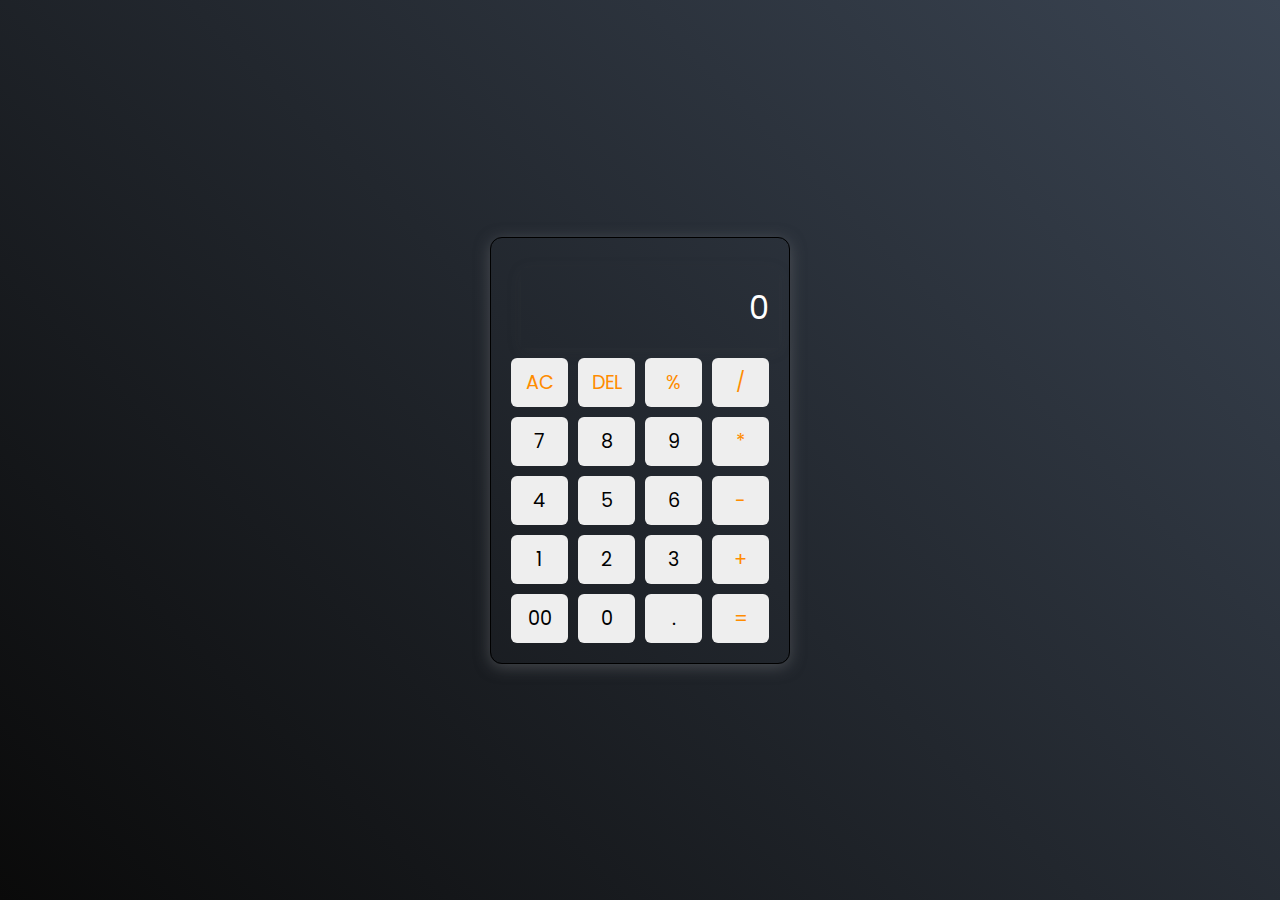
<file: Calculator/index.html>
<!DOCTYPE html>
<html lang="en">
<head>
    <meta charset="UTF-8">
    <meta name="viewport" content="width=device-width, initial-scale=1.0">
    <link rel="stylesheet" href="styles.css">
    <title>Calculator Pro</title>
</head>
<body>
    <div class="calculator">
        <input type="text" placeholder="0">
        <div class="buttons">
            <button class="operator" data-value="AC">AC</button>
            <button class="operator" data-value="DEL">DEL</button>
            <button class="operator" data-value="%">%</button>
            <button class="operator" data-value="/">/</button>
            
            <button data-value="7">7</button>
            <button data-value="8">8</button>
            <button data-value="9">9</button>
            <button class="operator" data-value="*">*</button>
            
            <button data-value="4">4</button>
            <button data-value="5">5</button>
            <button data-value="6">6</button>
            <button class="operator" data-value="-">-</button>
            
            <button data-value="1">1</button>
            <button data-value="2">2</button>
            <button data-value="3">3</button>
            <button class="operator" data-value="+">+</button>
            
            <button data-value="00">00</button>
            <button data-value="0">0</button>
            <button data-value=".">.</button>
            <button class="operator" data-value="=">=</button>
        </div>
    </div>
    <script src="script.js"></script>
</body>
</html>
</file>
<file: Calculator/styles.css>
@import url('https://fonts.googleapis.com/css2?family=Josefin+Sans:ital,wght@0,100..700;1,100..700&family=Poppins:ital,wght@0,100;0,200;0,300;0,400;0,500;0,600;0,700;0,800;0,900;1,100;1,200;1,300;1,400;1,500;1,600;1,700;1,800;1,900&family=Roboto:ital,wght@0,100..900;1,100..900&display=swap');

* {
    margin: 0;
    padding: 0;
    box-sizing: border-box;
    font-family: "Poppins", sans-serif;
}
body {
    width: 100%;
    height: 100vh;
    display: flex;
    justify-content: center;
    align-items: center;
    background: linear-gradient(45deg, #0a0a0a, #3a4452);
}
.calculator{
    position: relative;
    max-width: 300px;
    width: 100%;
    border: 1px solid;
    padding: 20px;
    background: transparent;
    border-radius: 12px;
    box-shadow: 0px 3px 15px rgba(113, 115, 119, 0.5);
}
input{
    height: 80px;
    width: 100%;
    border: none;
    outline: none;
    padding: 0.6rem;
    margin: 10px;
    background: transparent;
    box-shadow: 0px 3px 15px rgba(84, 84, 84, 0.1);
    font-size: 2rem;
    text-align: right;
    cursor: pointer;
    color: #ffffff;
}

input::placeholder{
    color: #ffffff;
}
.buttons{
    border: none;
    display: grid;
    grid-gap: 10px;
    grid-template-columns: repeat(4, 1fr);
}
.buttons button {
    padding: 10px;
    border-radius: 6px;
    border: none;
    font-size: 1.2rem;
    cursor: pointer;
    background-color: #eee;
}
.buttons button:active {
    transform: scale(0.99);
}
.operator {
    color: #ff8c00;
}
</file>
